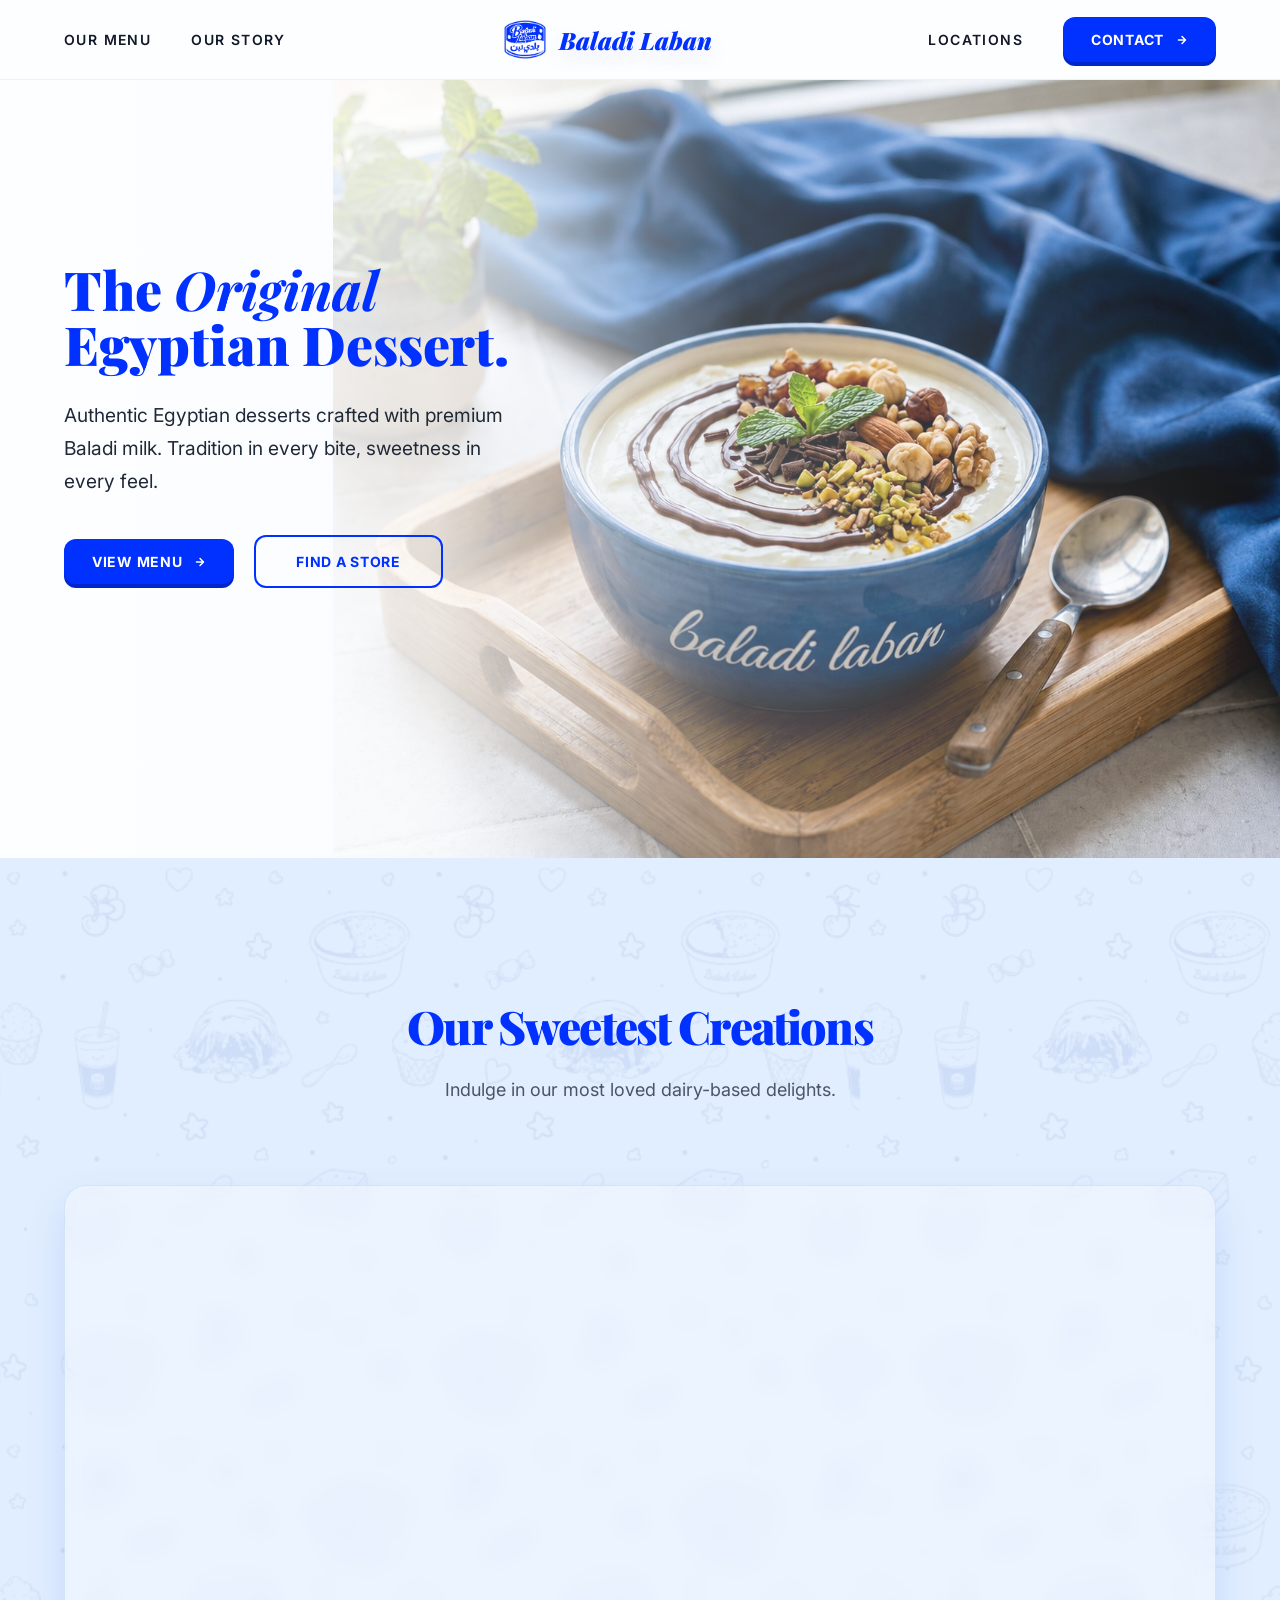
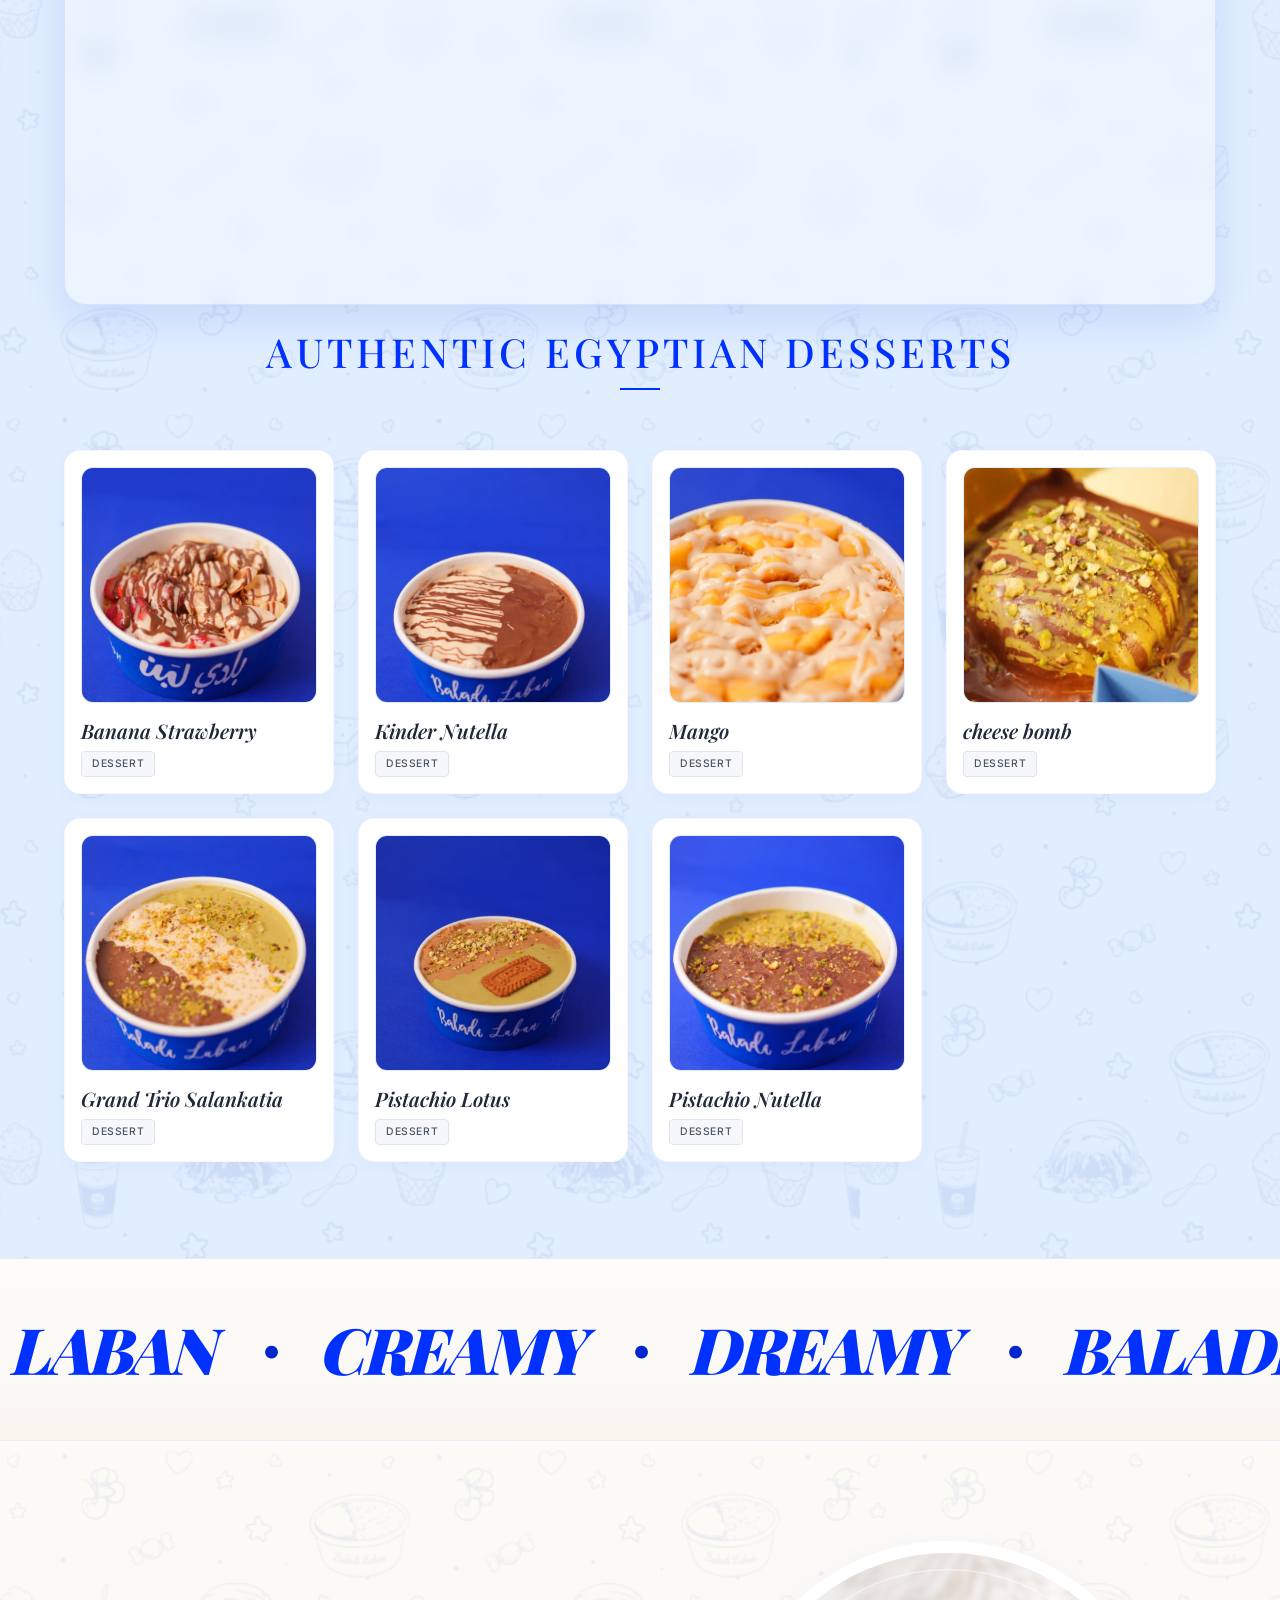
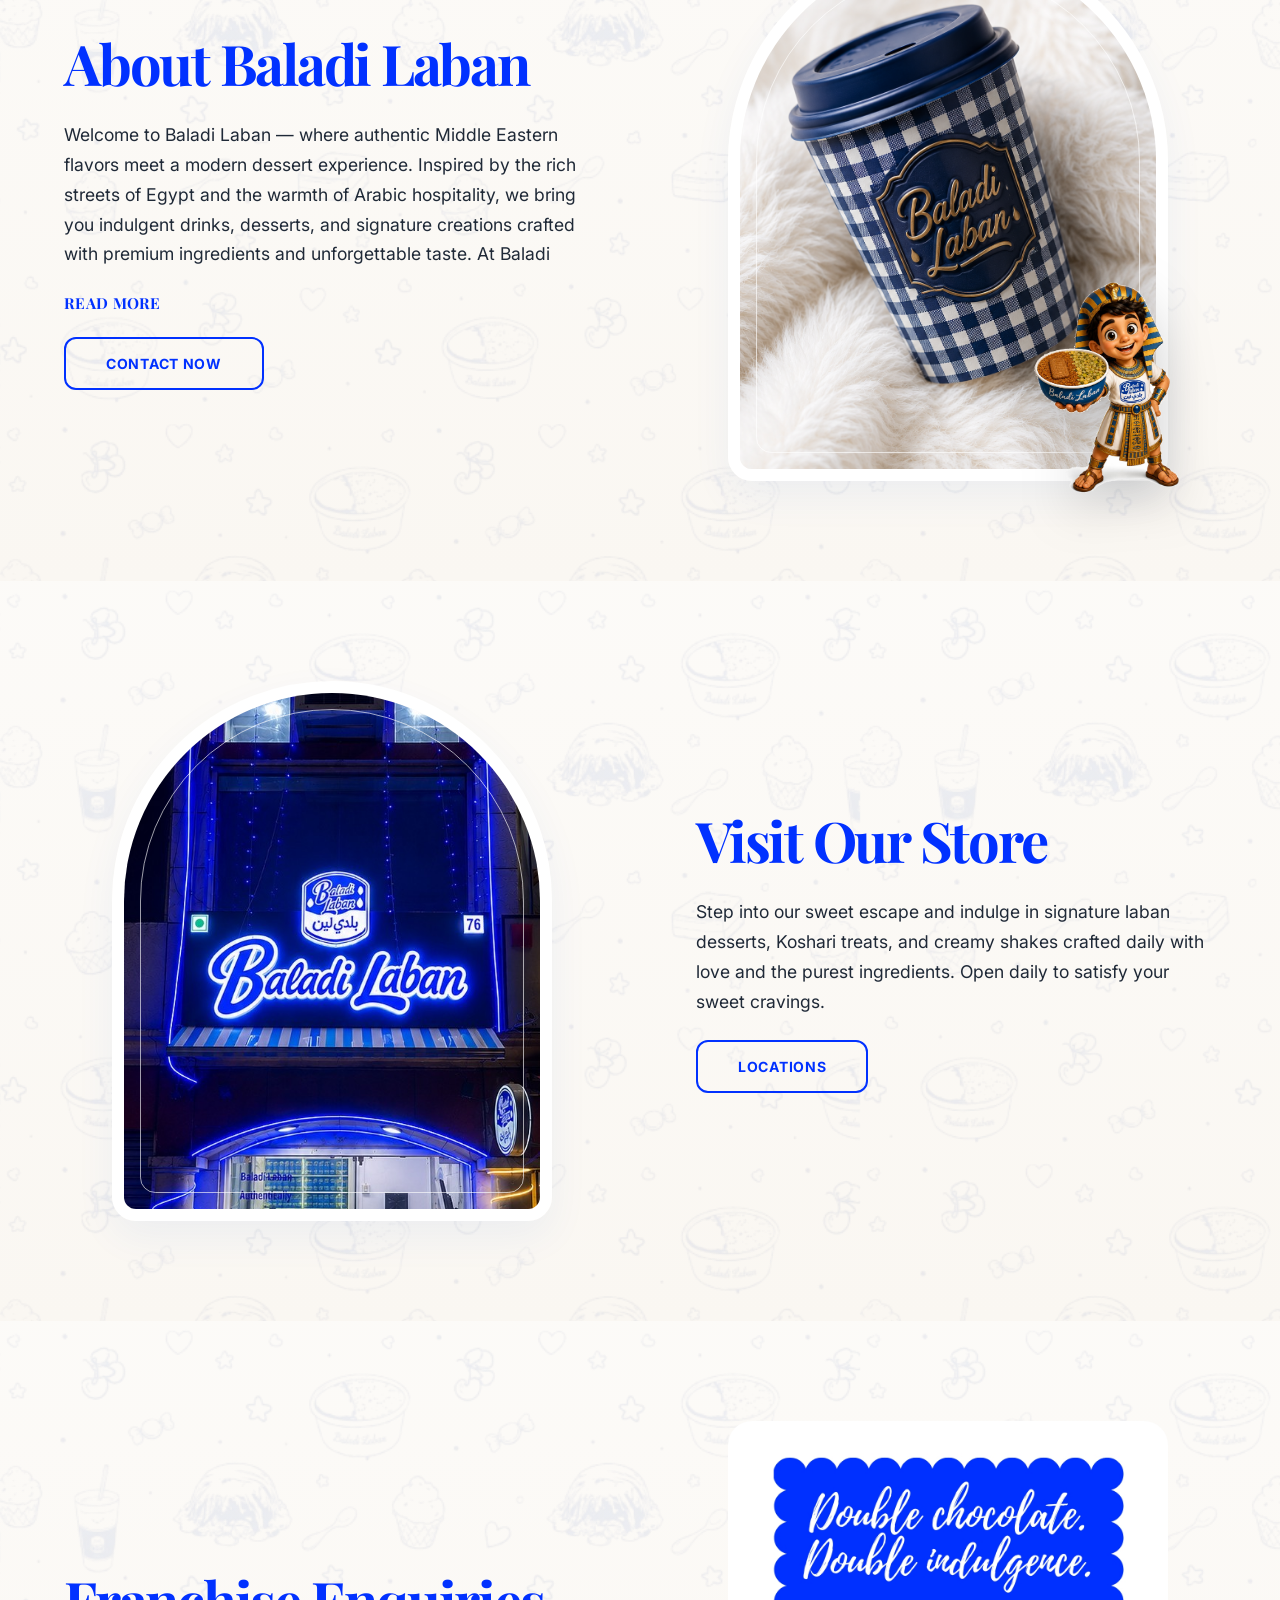
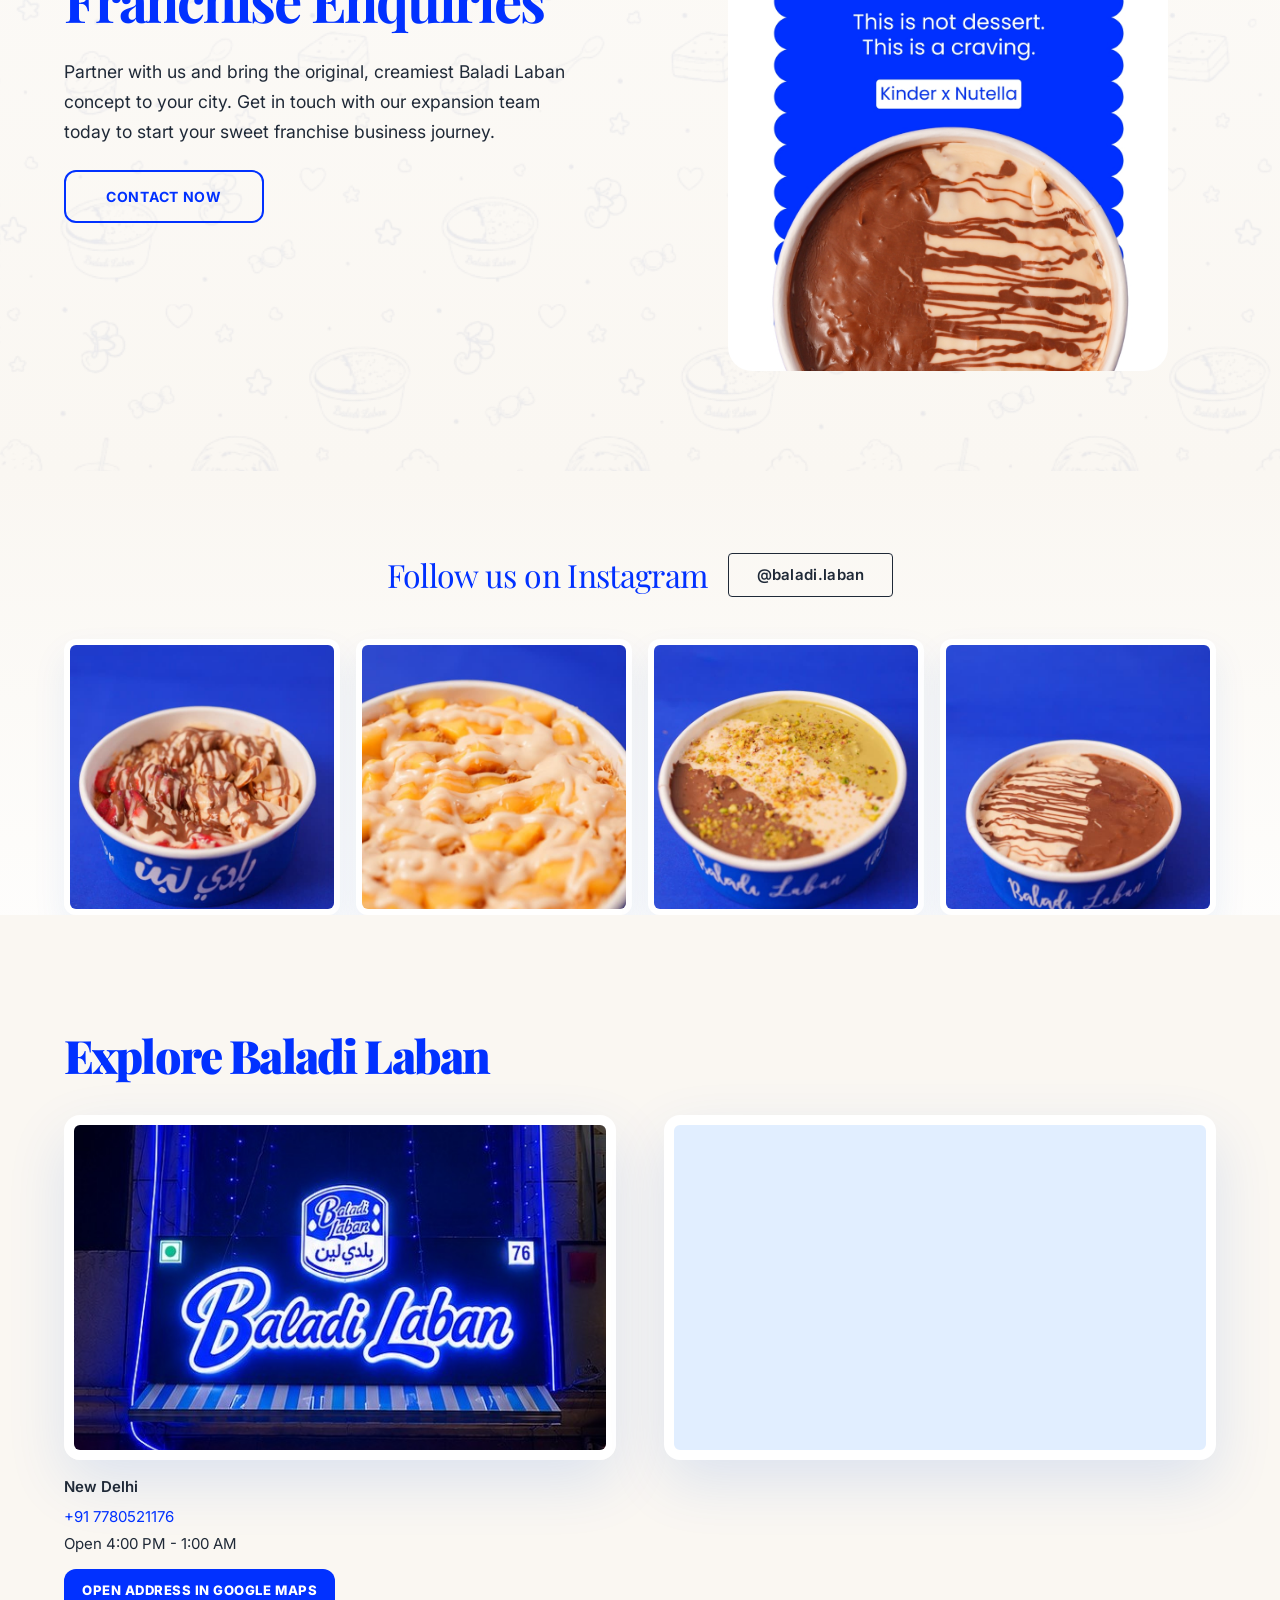
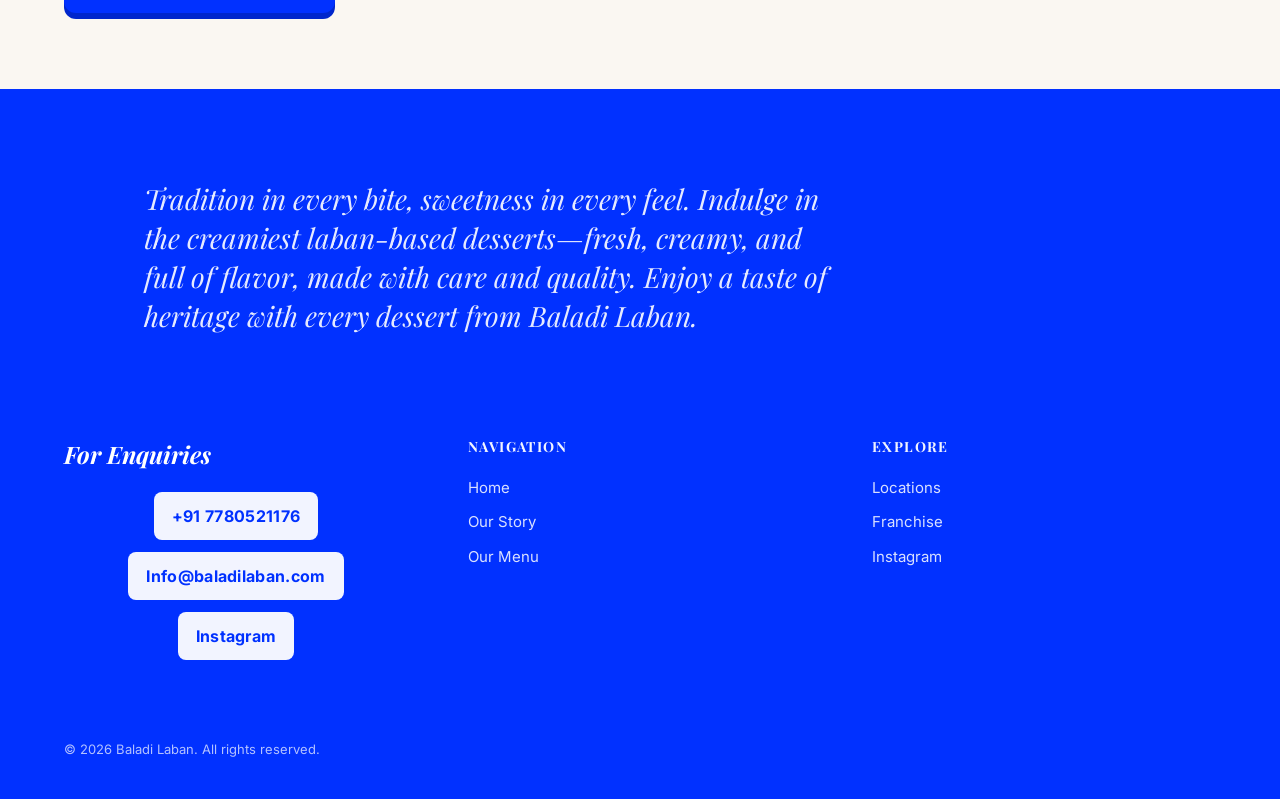
<file: index.html>
﻿<!DOCTYPE html>
<html lang="en">

<head>
    <meta charset="UTF-8">
    <meta name="viewport" content="width=device-width, initial-scale=1.0">
    <title>Baladi Laban - Premium Laban-Based Desserts in Delhi</title>
    <meta name="description"
        content="Discover Baladi Laban, a new dessert culture featuring soft, creamy, addictive laban-based desserts. Coming soon to Delhi. Follow our journey.">
    <meta property="og:title" content="Baladi Laban - Premium Laban-Based Desserts">
    <meta property="og:description" content="A new dessert culture is arriving. Soft, creamy, addictive laban-based desserts launching soon in Delhi.">
    <meta property="og:type" content="website">
    <meta property="og:url" content="https://baladilaban.com">
    <meta property="og:image" content="https://baladilaban.com/images/brand/logo.png">
    <meta name="twitter:card" content="summary_large_image">
    <meta name="twitter:title" content="Baladi Laban - Premium Laban-Based Desserts">
    <meta name="twitter:description" content="A new dessert culture is arriving. Soft, creamy, addictive laban-based desserts launching soon in Delhi.">
    <meta name="twitter:image" content="https://baladilaban.com/images/brand/logo.png">
    <meta name="robots" content="index, follow, max-snippet:-1, max-image-preview:large, max-video-preview:-1">
    <meta name="theme-color" content="#FFFFFF">
    <link rel="canonical" href="https://baladilaban.com">
    <link rel="shortcut icon" href="./images/brand/logo.png" type="image/png">
    <script type="application/ld+json">
    {
      "@context": "https://schema.org",
      "@type": "LocalBusiness",
      "name": "Baladi Laban",
      "description": "A new dessert culture featuring soft, creamy, addictive laban-based desserts launching soon in Delhi",
      "url": "https://baladilaban.com",
      "image": "https://baladilaban.com/images/brand/logo.png",
      "telephone": "+91-7780521176",
      "areaServed": "Delhi",
      "priceRange": "₹₹₹"
    }
    </script>
    <script type="application/ld+json">
    {
      "@context": "https://schema.org",
      "@type": "FAQPage",
      "mainEntity": [
        {
          "@type": "Question",
          "name": "What is Baladi Laban?",
          "acceptedAnswer": {
            "@type": "Answer",
            "text": "Baladi Laban is a new dessert culture featuring soft, creamy, and addictive laban-based desserts launching soon in Delhi. Our desserts include Koshari, Salankatia, and Qashtuta - all crafted with premium ingredients."
          }
        },
        {
          "@type": "Question",
          "name": "When is Baladi Laban launching in Delhi?",
          "acceptedAnswer": {
            "@type": "Answer",
            "text": "Baladi Laban is launching soon in Delhi. Follow our social media for the latest updates on our opening date."
          }
        },
        {
          "@type": "Question",
          "name": "What is Laban?",
          "acceptedAnswer": {
            "@type": "Answer",
            "text": "Laban is a traditional creamy, yogurt-based dessert that forms the foundation of our unique dessert offerings."
          }
        }
      ]
    }
    </script>
    <script>
        window.solveSimpleChallenge = window.solveSimpleChallenge || function () {
            return true;
        };
    </script>
    <link rel="stylesheet" href="./styles.css?v=20260523-18">
    <link rel="preconnect" href="https://fonts.googleapis.com">
    <link rel="preconnect" href="https://fonts.gstatic.com" crossorigin>
    <link
        href="https://fonts.googleapis.com/css2?family=DM+Serif+Display:ital@0;1&family=Inter:wght@300;400;500;600;700&family=Playfair+Display:ital,wght@0,400;0,500;0,600;0,700;1,400;1,500&display=swap"
        rel="stylesheet">
    <link href="https://fonts.googleapis.com/css2?family=Noto+Nastaliq+Urdu:wght@400;600;700&display=block"
        rel="stylesheet">
    <link href="https://fonts.googleapis.com/css2?family=Noto+Naskh+Arabic:wght@400;600;700&display=block"
        rel="stylesheet">
</head>

<body>
    <!-- Navigation -->
    <nav class="navbar" id="navbar">
        <div class="nav-left">
            <a href="#" class="nav-link" id="menu-link-desktop">Our Menu</a>
            <a href="#about" class="nav-link">Our Story</a>
        </div>
        <a href="#" class="nav-logo" id="nav-logo" aria-label="Baladi Laban">
            <img class="nav-logo-image" src="./images/brand/logo.png" alt="" aria-hidden="true">
            <span class="nav-logo-text">Baladi Laban</span>
        </a>
        <div class="nav-right">
            <a href="#locations" class="nav-link">Locations</a>
            <a href="#contact" class="nav-btn-contact">
                Contact <span class="btn-icon"><svg width="12" height="12" viewBox="0 0 24 24" fill="none"
                        stroke="currentColor" stroke-width="3" stroke-linecap="round" stroke-linejoin="round">
                        <path d="M5 12h14M12 5l7 7-7 7" />
                    </svg></span>
            </a>
            <button class="mobile-toggle" id="mobile-toggle" aria-label="Toggle menu">
                <span class="bar"></span>
                <span class="bar"></span>
            </button>
        </div>
    </nav>

    <!-- Full-Screen Menu Overlay -->
    <div class="menu-overlay" id="menu-overlay">
        <!-- Close button -->
        <button class="menu-overlay-close" id="menu-overlay-close" aria-label="Close menu">
            <svg width="24" height="24" viewBox="0 0 24 24" fill="none" stroke="currentColor" stroke-width="2.5"
                stroke-linecap="round">
                <path d="M18 6L6 18M6 6l12 12" />
            </svg>
        </button>

        <div class="menu-overlay-container">
            <!-- Menu Header / Brand Logo & Decorations -->
            <div class="menu-header">
                <div class="menu-logo-wrapper">
                    <img src="./images/brand/logo.png" alt="Baladi Laban" class="menu-brand-logo">
                </div>
            </div>

            <!-- KOSHARI SECTION -->
            <div class="menu-section koshari-section">
                <h2 class="menu-section-title">KOSHARI</h2>
                <div class="menu-grid">
                    <!-- Koshari Item 1 -->
                    <div class="menu-card">
                        <div class="menu-card-image-wrapper">
                            <img src="./images/menu_trans/koshari_pistachio_lotus.png" alt="Pistachio Lotus Koshari">
                        </div>
                        <h3 class="menu-card-name">Pistachio lotus</h3>
                        <div class="menu-card-prices">
                            <div class="price-pill"><span class="price-type">Regular</span><span class="price-amount">₹619</span></div>
                            <div class="price-pill"><span class="price-type">Mini</span><span class="price-amount">₹279</span></div>
                        </div>
                    </div>
                    <!-- Koshari Item 2 -->
                    <div class="menu-card">
                        <div class="menu-card-image-wrapper">
                            <img src="./images/menu_trans/koshari_kinder_nutella.png" alt="Kinder Nutella Koshari">
                        </div>
                        <h3 class="menu-card-name">Kinder Nutella</h3>
                        <div class="menu-card-prices">
                            <div class="price-pill"><span class="price-type">Regular</span><span class="price-amount">₹485</span></div>
                            <div class="price-pill"><span class="price-type">Mini</span><span class="price-amount">₹279</span></div>
                        </div>
                    </div>
                    <!-- Koshari Item 3 -->
                    <div class="menu-card">
                        <div class="menu-card-image-wrapper">
                            <img src="./images/menu_trans/koshari_pistachio_nutella.png" alt="Pistachio Nutella Koshari">
                        </div>
                        <h3 class="menu-card-name">Pistachio Nutella</h3>
                        <div class="menu-card-prices">
                            <div class="price-pill"><span class="price-type">Regular</span><span class="price-amount">₹589</span></div>
                            <div class="price-pill"><span class="price-type">Mini</span><span class="price-amount">₹279</span></div>
                        </div>
                    </div>
                    <!-- Koshari Item 4 -->
                    <div class="menu-card">
                        <div class="menu-card-image-wrapper">
                            <img src="./images/menu_trans/koshari_grand_trio.png" alt="Grand Trio Koshari">
                        </div>
                        <h3 class="menu-card-name">Grand Trio Koshari</h3>
                        <div class="menu-card-prices">
                            <div class="price-pill"><span class="price-type">Regular</span><span class="price-amount">₹575</span></div>
                            <div class="price-pill"><span class="price-type">Mini</span><span class="price-amount">₹279</span></div>
                        </div>
                    </div>
                </div>
            </div>

            <!-- SALANKATIA SECTION (White block container) -->
            <div class="menu-section salankatia-section-container">
                <div class="salankatia-white-block">
                    <h2 class="menu-section-title salankatia-title">SALANKATIA</h2>
                    <div class="menu-grid">
                        <!-- Salankatia Item 1 -->
                        <div class="menu-card salankatia-card">
                            <div class="menu-card-image-wrapper">
                                <img src="./images/menu_trans/salankatia_pistachio_lotus.png" alt="Pistachio Lotus Salankatia">
                            </div>
                            <h3 class="menu-card-name">Pistachio lotus</h3>
                            <div class="menu-card-prices">
                                <div class="price-pill dark-pill"><span class="price-type">Regular</span><span class="price-amount">₹559</span></div>
                                <div class="price-pill dark-pill"><span class="price-type">Mini</span><span class="price-amount">₹269</span></div>
                            </div>
                        </div>
                        <!-- Salankatia Item 2 -->
                        <div class="menu-card salankatia-card">
                            <div class="menu-card-image-wrapper">
                                <img src="./images/menu_trans/salankatia_pistachio_nutella.png" alt="Pistachio Nutella Salankatia">
                            </div>
                            <h3 class="menu-card-name">Pistachio Nutella</h3>
                            <div class="menu-card-prices">
                                <div class="price-pill dark-pill"><span class="price-type">Regular</span><span class="price-amount">₹529</span></div>
                                <div class="price-pill dark-pill"><span class="price-type">Mini</span><span class="price-amount">₹269</span></div>
                            </div>
                        </div>
                        <!-- Salankatia Item 3 -->
                        <div class="menu-card salankatia-card">
                            <div class="menu-card-image-wrapper">
                                <img src="./images/menu_trans/salankatia_grand_trio.png" alt="Grand Trio Salankatia">
                            </div>
                            <h3 class="menu-card-name">Grand Trio Salankatia</h3>
                            <div class="menu-card-prices">
                                <div class="price-pill dark-pill"><span class="price-type">Regular</span><span class="price-amount">₹515</span></div>
                                <div class="price-pill dark-pill"><span class="price-type">Mini</span><span class="price-amount">₹269</span></div>
                            </div>
                        </div>
                        <!-- Salankatia Item 4 -->
                        <div class="menu-card salankatia-card">
                            <div class="menu-card-image-wrapper">
                                <img src="./images/menu_trans/salankatia_mango.png" alt="Mango Salankatia">
                            </div>
                            <h3 class="menu-card-name">Mango</h3>
                            <div class="menu-card-prices">
                                <div class="price-pill dark-pill"><span class="price-type">Regular</span><span class="price-amount">₹469</span></div>
                                <div class="price-pill dark-pill"><span class="price-type">Mini</span><span class="price-amount">₹299</span></div>
                            </div>
                        </div>
                    </div>
                </div>
            </div>

            <!-- QASHTUTA SECTION -->
            <div class="menu-section qashtuta-section">
                <h2 class="menu-section-title">QASHTUTA</h2>
                <div class="menu-grid">
                    <!-- Qashtuta Item 1 -->
                    <div class="menu-card">
                        <div class="menu-card-image-wrapper">
                            <img src="./images/menu_trans/qashtuta_mango.png" alt="Mango Qashtuta">
                        </div>
                        <h3 class="menu-card-name">Mango</h3>
                        <div class="menu-card-prices">
                            <div class="price-pill"><span class="price-type">Regular</span><span class="price-amount">₹469</span></div>
                            <div class="price-pill"><span class="price-type">Mini</span><span class="price-amount">₹299</span></div>
                        </div>
                    </div>
                    <!-- Qashtuta Item 2 -->
                    <div class="menu-card">
                        <div class="menu-card-image-wrapper">
                            <img src="./images/menu_trans/qashtuta_kinder_nutella.png" alt="Kinder Nutella Qashtuta">
                        </div>
                        <h3 class="menu-card-name">Kinder Nutella</h3>
                        <div class="menu-card-prices">
                            <div class="price-pill"><span class="price-type">Regular</span><span class="price-amount">₹469</span></div>
                            <div class="price-pill"><span class="price-type">Mini</span><span class="price-amount">₹259</span></div>
                        </div>
                    </div>
                    <!-- Qashtuta Item 3 -->
                    <div class="menu-card">
                        <div class="menu-card-image-wrapper">
                            <img src="./images/menu_trans/qashtuta_pistachio_nutella.png" alt="Pistachio Nutella Qashtuta">
                        </div>
                        <h3 class="menu-card-name">Pistachio Nutella</h3>
                        <div class="menu-card-prices">
                            <div class="price-pill"><span class="price-type">Regular</span><span class="price-amount">₹559</span></div>
                            <div class="price-pill"><span class="price-type">Mini</span><span class="price-amount">₹269</span></div>
                        </div>
                    </div>
                    <!-- Qashtuta Item 4 -->
                    <div class="menu-card">
                        <div class="menu-card-image-wrapper">
                            <img src="./images/menu_trans/qashtuta_banana_strawberry.png" alt="Banana Strawberry Qashtuta">
                        </div>
                        <h3 class="menu-card-name">Banana Strawberry</h3>
                        <div class="menu-card-prices">
                            <div class="price-pill"><span class="price-type">Regular</span><span class="price-amount">₹469</span></div>
                            <div class="price-pill"><span class="price-type">Mini</span><span class="price-amount">₹299</span></div>
                        </div>
                    </div>
                </div>
            </div>

            <!-- HEBBA CAKE SECTION (Card) -->
            <div class="menu-section salankatia-section-container hebba-cake-section">
                <div class="salankatia-white-block">
                    <h2 class="menu-section-title salankatia-title">HEBBA CAKE</h2>
                    <div class="menu-grid">
                        <div class="menu-card salankatia-card">
                        <div class="menu-card-image-wrapper">
                            <img src="./images/menu_trans/more/hebba_belgium.png" alt="Belgium chocolate (Hebba cake)">
                        </div>
                        <h3 class="menu-card-name">Belgium chocolate</h3>
                        <div class="menu-card-prices">
                            <div class="price-pill"><span class="price-type">Price</span><span class="price-amount">₹459</span></div>
                        </div>
                    </div>

                        <div class="menu-card salankatia-card">
                        <div class="menu-card-image-wrapper">
                            <img src="./images/menu_trans/more/hebba_kinder.png" alt="Kinder (Hebba cake)">
                        </div>
                        <h3 class="menu-card-name">Kinder</h3>
                        <div class="menu-card-prices">
                            <div class="price-pill"><span class="price-type">Price</span><span class="price-amount">₹459</span></div>
                        </div>
                    </div>

                        <div class="menu-card salankatia-card">
                        <div class="menu-card-image-wrapper">
                            <img src="./images/menu_trans/more/hebba_pista.png" alt="Pistachio (Hebba cake)">
                        </div>
                        <h3 class="menu-card-name">Pistachio</h3>
                        <div class="menu-card-prices">
                            <div class="price-pill"><span class="price-type">Price</span><span class="price-amount">₹479</span></div>
                        </div>
                    </div>

                        <div class="menu-card salankatia-card">
                        <div class="menu-card-image-wrapper">
                            <img src="./images/menu_trans/more/hebba_chocolate.png" alt="Chocolate (Hebba cake)">
                        </div>
                        <h3 class="menu-card-name">Chocolate</h3>
                        <div class="menu-card-prices">
                            <div class="price-pill"><span class="price-type">Price</span><span class="price-amount">₹449</span></div>
                        </div>
                    </div>

                    
                    </div>
                </div>
            </div>

            <!-- MOODCAKE SECTION (No card) -->
            <div class="menu-section salankatia-section-container moodcake-section menu-section--no-card">
                <div class="salankatia-white-block">
                    <h2 class="menu-section-title salankatia-title">MOODCAKE</h2>
                    <div class="menu-grid">
                        <div class="menu-card salankatia-card">
                            <div class="menu-card-image-wrapper">
                                <img src="./images/menu_trans/more/lazy_cat.png" alt="Lazy cat (Moodcake)">
                            </div>
                            <h3 class="menu-card-name">Lazy cat</h3>
                            <div class="menu-card-prices">
                                <div class="price-pill"><span class="price-type">Price</span><span class="price-amount">₹385</span></div>
                            </div>
                        </div>

                        <div class="menu-card salankatia-card">
                            <div class="menu-card-image-wrapper">
                                <img src="./images/menu_trans/more/cheese_bomb.png" alt="Cheese bomb (Moodcake)">
                            </div>
                            <h3 class="menu-card-name">Cheese bomb</h3>
                            <div class="menu-card-prices">
                                <div class="price-pill"><span class="price-type">Price</span><span class="price-amount">₹449</span></div>
                            </div>
                        </div>

                        <div class="menu-card salankatia-card">
                            <div class="menu-card-image-wrapper">
                                <img src="./images/menu_trans/more/kabsa.png" alt="Kabsa (Moodcake)">
                            </div>
                            <h3 class="menu-card-name">Kabsa</h3>
                            <div class="menu-card-prices">
                                <div class="price-pill"><span class="price-type">Price</span><span class="price-amount">₹509</span></div>
                            </div>
                        </div>

                        <div class="menu-card salankatia-card">
                            <div class="menu-card-image-wrapper">
                                <img src="./images/menu_trans/more/creme_de_la_creme.png" alt="Crème de la crème (Moodcake)">
                            </div>
                            <h3 class="menu-card-name">Crème de la crème</h3>
                            <div class="menu-card-prices">
                                <div class="price-pill"><span class="price-type">Price</span><span class="price-amount">₹509</span></div>
                            </div>
                        </div>
                    </div>
                </div>
            </div>

            <!-- BEVERAGES SECTION (Card) -->
            <div class="menu-section salankatia-section-container beverages-section">
                <div class="salankatia-white-block">
                    <h2 class="menu-section-title salankatia-title">BEVERAGES</h2>
                    <div class="menu-grid">
                        <div class="menu-card salankatia-card">
                            <div class="menu-card-image-wrapper">
                                <img src="./images/menu_trans/more/mango_malaki.png" alt="Mango malaki">
                            </div>
                            <h3 class="menu-card-name">Mango malaki</h3>
                            <div class="menu-card-prices">
                                <div class="price-pill dark-pill"><span class="price-type">Price</span><span class="price-amount">₹159</span></div>
                            </div>
                        </div>

                        <div class="menu-card salankatia-card">
                            <div class="menu-card-image-wrapper">
                                <img src="./images/menu_trans/more/habibet_farwala.png" alt="Habibet farwala">
                            </div>
                            <h3 class="menu-card-name">Habibet farwala</h3>
                            <div class="menu-card-prices">
                                <div class="price-pill dark-pill"><span class="price-type">Price</span><span class="price-amount">₹159</span></div>
                            </div>
                        </div>

                        <div class="menu-card salankatia-card beverages-coffee-card">
                            <div class="menu-card-image-wrapper">
                                <img src="./images/menu_trans/more/cold_coffee.png" alt="Cold coffee">
                            </div>
                            <h3 class="menu-card-name">Cold coffee</h3>
                            <div class="menu-card-prices">
                                <div class="price-pill dark-pill"><span class="price-type">Price</span><span class="price-amount">₹139</span></div>
                            </div>
                        </div>

                        <div class="menu-card salankatia-card beverages-peach-card">
                            <div class="menu-card-image-wrapper">
                                <img src="./images/menu_trans/more/peach_ice_tea.png" alt="Peach ice tea">
                            </div>
                            <h3 class="menu-card-name">Peach ice tea</h3>
                            <div class="menu-card-prices">
                                <div class="price-pill dark-pill"><span class="price-type">Price</span><span class="price-amount">₹139</span></div>
                            </div>
                        </div>

                        <div class="menu-card salankatia-card beverages-center-card">
                            <div class="menu-card-image-wrapper">
                                <img src="./images/menu_trans/more/nuttela_shake.png" alt="Nutella shake">
                            </div>
                            <h3 class="menu-card-name">Nutella shake</h3>
                            <div class="menu-card-prices">
                                <div class="price-pill dark-pill"><span class="price-type">Price</span><span class="price-amount">₹159</span></div>
                            </div>
                        </div>
                    </div>
                </div>
            </div>

            <!-- Promo / Posters (bottom of menu) -->
            <div class="menu-section menu-promo-section">
                <div class="menu-promo-review">
                    <img src="./images/menu_trans/posters/review_qr.png" alt="Leave a Google Review QR" class="menu-promo-review-image">
                </div>

                <div class="salankatia-section-container menu-promo-posters menu-section--no-card">
                    <div class="salankatia-white-block">
                        <div class="menu-promo-grid" aria-label="Baladi Laban promotional posters">
                            <img src="./images/menu_trans/posters/promo_2.jpg" alt="Baladi Laban promo poster 2" class="menu-promo-image">
                            <img src="./images/menu_trans/posters/promo_3.jpg" alt="Baladi Laban promo poster 3" class="menu-promo-image">
                            <img src="./images/menu_trans/posters/promo_5.jpg" alt="Baladi Laban promo poster 5" class="menu-promo-image">
                            <img src="./images/menu_trans/posters/promo_6.jpg" alt="Baladi Laban promo poster 6" class="menu-promo-image">
                        </div>
                    </div>
                </div>
            </div>

            <!-- Navigation Links -->
            <div class="menu-overlay-nav">
                <a href="#about" class="menu-nav-link" data-menu-close>About</a>
                <a href="#locations" class="menu-nav-link" data-menu-close>Locations</a>
                <a href="#franchise" class="menu-nav-link" data-menu-close>Franchise</a>
                <a href="#contact" class="menu-nav-link" data-menu-close>Contact</a>
            </div>
        </div>
    </div>

    <!-- Hero Section -->
    <section class="hero" id="hero">
        <img src="./images/hero-dessert.png" alt="Baladi Laban signature laban dessert" class="hero-background-image">
        <div class="hero-background-wash"></div>
        <div class="hero-container">
            <div class="hero-text-side">
                <h1 class="hero-title">The <span class="text-italic">Original</span> Egyptian Dessert.</h1>
                <p class="hero-subtitle">Authentic Egyptian desserts crafted with premium Baladi milk. Tradition in
                    every bite, sweetness in every feel.</p>
                <div class="hero-actions">
                    <a href="#" class="nav-btn-contact" id="hero-menu-btn">
                        View Menu <span class="btn-icon"><svg width="12" height="12" viewBox="0 0 24 24" fill="none"
                                stroke="currentColor" stroke-width="3" stroke-linecap="round" stroke-linejoin="round">
                                <path d="M5 12h14M12 5l7 7-7 7" />
                            </svg></span>
                    </a>
                    <a href="#locations" class="outline-btn">Find a Store</a>
                </div>
            </div>
        </div>
        <div class="hero-bilingual-brand hero-bilingual-brand--overlay" aria-label="Baladi Laban (English and Urdu)">
            <span class="hero-brand hero-brand-en" aria-hidden="true">Baladi Laban</span>
            <span class="hero-brand hero-brand-ur" aria-hidden="true" lang="ur" dir="rtl">بلدي لبن</span>
        </div>
    </section>

    <!-- Products / Menu Section -->
    <section class="products-section" id="products">
        <div class="products-container">
            <div class="section-header-centered">
                <h2 class="section-heading">Our Sweetest Creations</h2>
                <p class="section-subheading">Indulge in our most loved dairy-based delights.</p>
            </div>

            <div class="products-feature-video" aria-label="Baladi Laban creations video">
                <video class="products-feature-video__media" autoplay muted loop playsinline preload="metadata">
                    <source src="./VID-20260522-WA0030(1).mp4" type="video/mp4">
                </video>
            </div>
            <div class="products-tabs" id="products-tabs">
                <button class="product-tab active" data-tab="food" id="tab-food">Authentic Egyptian Desserts</button>
            </div>
            <div class="products-grid" id="products-grid">
                <div class="product-card" data-open-menu role="button" tabindex="0" aria-label="Open full menu">
                    <div class="product-image-wrapper">
                        <img src="./foods/Banana_strawberry.jpeg" alt="Banana Strawberry" class="product-image">
                    </div>
                    <h3 class="product-name">Banana Strawberry</h3>
                    <span class="product-tag">Dessert</span>
                </div>
                <div class="product-card" data-open-menu role="button" tabindex="0" aria-label="Open full menu">
                    <div class="product-image-wrapper">
                        <img src="./foods/Kinder_Nuttela.jpeg" alt="Kinder Nutella" class="product-image">
                    </div>
                    <h3 class="product-name">Kinder Nutella</h3>
                    <span class="product-tag">Dessert</span>
                </div>
                <div class="product-card" data-open-menu role="button" tabindex="0" aria-label="Open full menu">
                    <div class="product-image-wrapper">
                        <img src="./foods/Mango.jpeg" alt="Mango" class="product-image">
                    </div>
                    <h3 class="product-name">Mango</h3>
                    <span class="product-tag">Dessert</span>
                </div>
                <div class="product-card" data-open-menu role="button" tabindex="0" aria-label="Open full menu">
                    <div class="product-image-wrapper">
                        <img src="./foods/cheese_bomb.jpeg" alt="Special Treat" class="product-image">
                    </div>
                    <h3 class="product-name">cheese bomb</h3>
                    <span class="product-tag">Dessert</span>
                </div>
                <div class="product-card" data-open-menu role="button" tabindex="0" aria-label="Open full menu">
                    <div class="product-image-wrapper">
                        <img src="./foods/grand_trio_SALANKATIA.jpeg" alt="Grand Trio Salankatia" class="product-image"> 
                    </div>
                    <h3 class="product-name">Grand Trio Salankatia</h3>
                    <span class="product-tag">Dessert</span>
                </div>
                <div class="product-card" data-open-menu role="button" tabindex="0" aria-label="Open full menu">
                    <div class="product-image-wrapper">
                        <img src="./foods/pistachio_lotus.jpeg" alt="Pistachio Lotus" class="product-image">
                    </div>
                    <h3 class="product-name">Pistachio Lotus</h3>
                    <span class="product-tag">Dessert</span>
                </div>
                <div class="product-card" data-open-menu role="button" tabindex="0" aria-label="Open full menu">
                    <div class="product-image-wrapper">
                        <img src="./foods/pistachio_nuttela.jpeg" alt="Pistachio Nutella" class="product-image">
                    </div>
                    <h3 class="product-name">Pistachio Nutella</h3>
                    <span class="product-tag">Dessert</span>
                </div>
            </div>
        </div>
    </section>

    <!-- Marquee Ticker -->
    <section class="marquee-section" id="marquee">
        <div class="marquee-track">
            <div class="marquee-content">
                <span class="marquee-word">laban</span>
                <span class="marquee-dot">•</span>
                <span class="marquee-word">creamy</span>
                <span class="marquee-dot">•</span>
                <span class="marquee-word">dreamy</span>
                <span class="marquee-dot">•</span>
                <span class="marquee-word">baladi laban</span>
                <span class="marquee-dot">•</span>
                <span class="marquee-word">laban</span>
                <span class="marquee-dot">•</span>
                <span class="marquee-word">creamy</span>
                <span class="marquee-dot">•</span>
                <span class="marquee-word">dreamy</span>
                <span class="marquee-dot">•</span>
                <span class="marquee-word">baladi laban</span>
                <span class="marquee-dot">•</span>
                <span class="marquee-word">laban</span>
                <span class="marquee-dot">•</span>
                <span class="marquee-word">creamy</span>
                <span class="marquee-dot">•</span>
                <span class="marquee-word">dreamy</span>
                <span class="marquee-dot">•</span>
                <span class="marquee-word">baladi laban</span>
                <span class="marquee-dot">•</span>
            </div>
            <div class="marquee-content" aria-hidden="true">
                <span class="marquee-word">laban</span>
                <span class="marquee-dot">•</span>
                <span class="marquee-word">creamy</span>
                <span class="marquee-dot">•</span>
                <span class="marquee-word">dreamy</span>
                <span class="marquee-dot">•</span>
                <span class="marquee-word">baladi laban</span>
                <span class="marquee-dot">•</span>
                <span class="marquee-word">laban</span>
                <span class="marquee-dot">•</span>
                <span class="marquee-word">creamy</span>
                <span class="marquee-dot">•</span>
                <span class="marquee-word">dreamy</span>
                <span class="marquee-dot">•</span>
                <span class="marquee-word">baladi laban</span>
                <span class="marquee-dot">•</span>
                <span class="marquee-word">laban</span>
                <span class="marquee-dot">•</span>
                <span class="marquee-word">creamy</span>
                <span class="marquee-dot">•</span>
                <span class="marquee-word">dreamy</span>
                <span class="marquee-dot">•</span>
                <span class="marquee-word">baladi laban</span>
                <span class="marquee-dot">•</span>
            </div>
        </div>
    </section>

    <!-- About Section -->
    <section class="editorial-section" id="about">
        <div class="editorial-content">
            <div class="editorial-left">
                <h2 class="section-heading" id="about-heading">About Baladi Laban</h2>
                <p class="editorial-description" id="about-description">
                    Welcome to Baladi Laban — where authentic Middle Eastern flavors meet a modern dessert experience. Inspired by the rich streets of Egypt and the warmth of Arabic hospitality, we bring you indulgent drinks, desserts, and signature creations crafted with premium ingredients and unforgettable taste.
                    At Baladi Laban, every dish is made to deliver freshness, quality, and a unique experience that blends tradition with innovation. From creamy milk-based specialties to refreshing beverages and loaded desserts, our menu is designed for people who love bold flavors and memorable moments.
                    Founded by Shabnam 
                    shuaib Bari, the journey began with immersive research trips across Egypt, diving deep into local dessert markets, sourcing genuine ingredients, and collaborating with expert chefs.
                    Our mission is simple — to create a brand that feels luxurious, welcoming, and full of culture while serving products that keep our customers coming back for more.
                    Whether you visit us for a quick craving, a family outing, or to explore something new, Baladi Laban promises an experience filled with taste, creativity, and authenticity.
                    Taste the Tradition. Experience the Trend.
                </p>
                <button class="read-more-btn" type="button" data-read-more-button aria-expanded="false" aria-controls="about-description">Read more</button>
                <a href="#contact" class="outline-btn" id="about-contact-btn">Contact Now</a>
            </div>
            <div class="editorial-right">
                <div class="editorial-image-arch-wrapper">
                    <div class="editorial-image-arch">
                        <img src="./images/about-cup.png" alt="Baladi Laban branded cup" class="editorial-image"
                            id="about-image">
                    </div>
                    <img src="./images/brand/character.png" alt="Baladi Laban mascot" class="about-mascot">
                </div>
            </div>
        </div>
    </section>

    <!-- Visit Section -->
    <section class="editorial-section" id="visit">
        <div class="editorial-content reverse">
            <div class="editorial-left">
                <h2 class="section-heading" id="visit-heading">Visit Our Store</h2>
                <p class="editorial-description" id="visit-description">
                    Step into our sweet escape and indulge in signature laban desserts, Koshari treats, and creamy shakes crafted daily with love and the purest ingredients. Open daily to satisfy your sweet cravings.
                </p>
                <a href="#locations" class="outline-btn" id="visit-locations-btn">Locations</a>
            </div>
            <div class="editorial-right">
                <div class="editorial-image-arch">
                    <img src="./images/store-front.jpeg" alt="Baladi Laban store exterior" class="editorial-image"
                        id="visit-image">
                </div>
            </div>
        </div>
    </section>

    <!-- Franchise Section -->
    <section class="editorial-section" id="franchise">
        <div class="editorial-content">
            <div class="editorial-left">
                <h2 class="section-heading" id="franchise-heading">Franchise Enquiries</h2>
                <p class="editorial-description" id="franchise-description">
                    Partner with us and bring the original, creamiest Baladi Laban concept to your city. Get in touch with our expansion team today to start your sweet franchise business journey.
                </p>
                <a href="#contact" class="outline-btn" id="franchise-contact-btn">Contact Now</a>
            </div>
            <div class="editorial-right">
                <div class="franchise-image-wrapper" style="max-width: 440px; margin: 0 auto;">
                    <img src="./images/franchise-desserts.jpg" alt="Baladi Laban dessert assortment"
                        style="width: 100%; height: auto; border-radius: 24px; transition: transform 0.6s cubic-bezier(0.2, 1, 0.3, 1);" id="franchise-image">
                </div>
            </div>
        </div>
    </section>

    <!-- Instagram Section -->
    <section class="instagram-section" id="instagram">
        <div class="instagram-header">
            <h2 class="instagram-title" id="instagram-title">Follow us on Instagram</h2>
            <a href="https://www.instagram.com/baladi.laban/" target="_blank" class="instagram-handle"
                id="instagram-handle">@baladi.laban</a>
        </div>
        <div class="instagram-grid" id="instagram-grid">
            <a href="https://www.instagram.com/baladi.laban/" target="_blank" class="instagram-item" id="instagram-item-1">
                <img src="./foods/Banana_strawberry.jpeg" alt="Baladi Laban Instagram post 1" class="instagram-image">
            </a>
            <a href="https://www.instagram.com/baladi.laban/" target="_blank" class="instagram-item" id="instagram-item-2">
                <img src="./foods/Mango.jpeg" alt="Baladi Laban Instagram post 2" class="instagram-image">
            </a>
            <a href="https://www.instagram.com/baladi.laban/" target="_blank" class="instagram-item" id="instagram-item-3">
                <img src="./foods/grand_trio_SALANKATIA.jpeg" alt="Baladi Laban Instagram post 3" class="instagram-image">
            </a>
            <a href="https://www.instagram.com/baladi.laban/" target="_blank" class="instagram-item" id="instagram-item-4">
                <img src="./foods/Kinder_Nuttela.jpeg" alt="Baladi Laban Instagram post 4" class="instagram-image">
            </a>
        </div>
    </section>

    <!-- Explore / Locations Section -->
    <section class="explore-section" id="locations">
        <div class="explore-header">
            <h2 class="section-heading" id="explore-heading">Explore Baladi Laban</h2>
        </div>
        <div class="explore-content">
            <div class="explore-left">
                <div class="explore-store-image">
                    <img src="./images/store-front.jpeg" alt="Baladi Laban store front" class="store-image"
                        id="store-image">
                </div>
                <div class="explore-details" id="explore-details">
                    <p class="store-city">New Delhi</p>
                    <p class="store-phone">+91 7780521176</p>
                    <p class="store-hours">Open 4:00 PM - 1:00 AM</p>
                    <a href="https://maps.app.goo.gl/UKtrvr4XetQJqkXNA" target="_blank" rel="noopener"
                        class="store-address">Open address in Google Maps</a>
                </div>
            </div>
            <div class="explore-right">
                <div class="explore-map" id="explore-map">
                    <iframe
                        src="https://www.google.com/maps?q=Baladi%20Laban%20New%20Delhi&output=embed"
                        width="100%" height="100%" style="border:0;" allowfullscreen="" loading="lazy"
                        referrerpolicy="no-referrer-when-downgrade" title="Baladi Laban location map">
                    </iframe>
                </div>
            </div>
        </div>
    </section>

    <!-- Footer -->
    <footer class="footer" id="footer">
        <div class="footer-top">
            <div class="footer-brand">
                <div class="footer-logo" id="footer-logo">
                    <svg class="footer-logo-svg" viewBox="0 0 200 160" xmlns="http://www.w3.org/2000/svg">
                        <rect x="10" y="10" width="180" height="140" rx="30" ry="30" fill="none" stroke="white"
                            stroke-width="3" />
                        <text x="100" y="90" text-anchor="middle" font-family="'Playfair Display', serif" font-size="28"
                            font-weight="700" fill="white" font-style="italic">Baladi Laban</text>
                        <text x="100" y="125" text-anchor="middle" font-family="'Playfair Display', serif"
                            font-size="16" font-style="italic" fill="white">Original Taste</text>
                    </svg>
                </div>
            </div>
            <div class="footer-tagline">
                <p class="footer-tagline-text" id="footer-tagline">
                    Tradition in every bite, sweetness in every feel. Indulge in the creamiest laban-based desserts—fresh, creamy, and full of flavor, made with care and quality. Enjoy a taste of heritage with every dessert from Baladi Laban.
                </p>
            </div>
        </div>
        <div class="footer-bottom" id="contact">
            <div class="footer-enquiry">
                <h3 class="footer-enquiry-title" id="footer-enquiry-title">For Enquiries</h3>
                <div class="footer-contact-links">
                    <a href="tel:+917780521176" class="footer-contact-link">+91 7780521176</a>
                    <a href="mailto:Info@baladilaban.com" class="footer-contact-link">Info@baladilaban.com</a>
                    <a href="https://www.instagram.com/baladi.laban/" target="_blank" class="footer-contact-link">Instagram</a>
                </div>
            </div>
            <div class="footer-links-group">
                <div class="footer-links-col" id="footer-links-col-1">
                    <h4 class="footer-links-title">Navigation</h4>
                    <a href="#hero" class="footer-link">Home</a>
                    <a href="#about" class="footer-link">Our Story</a>
                    <a href="#" class="footer-link" id="footer-menu-link">Our Menu</a>
                </div>
                <div class="footer-links-col" id="footer-links-col-2">
                    <h4 class="footer-links-title">Explore</h4>
                    <a href="#locations" class="footer-link">Locations</a>
                    <a href="#franchise" class="footer-link">Franchise</a>
                    <a href="https://www.instagram.com/baladi.laban/" target="_blank" class="footer-link">Instagram</a>
                </div>
            </div>
        </div>
        <div class="footer-copyright" id="footer-copyright">
            <p>&copy; 2026 Baladi Laban. All rights reserved.</p>
        </div>
    </footer>

    <script src="./script.js"></script>
</body>

</html>
</file>
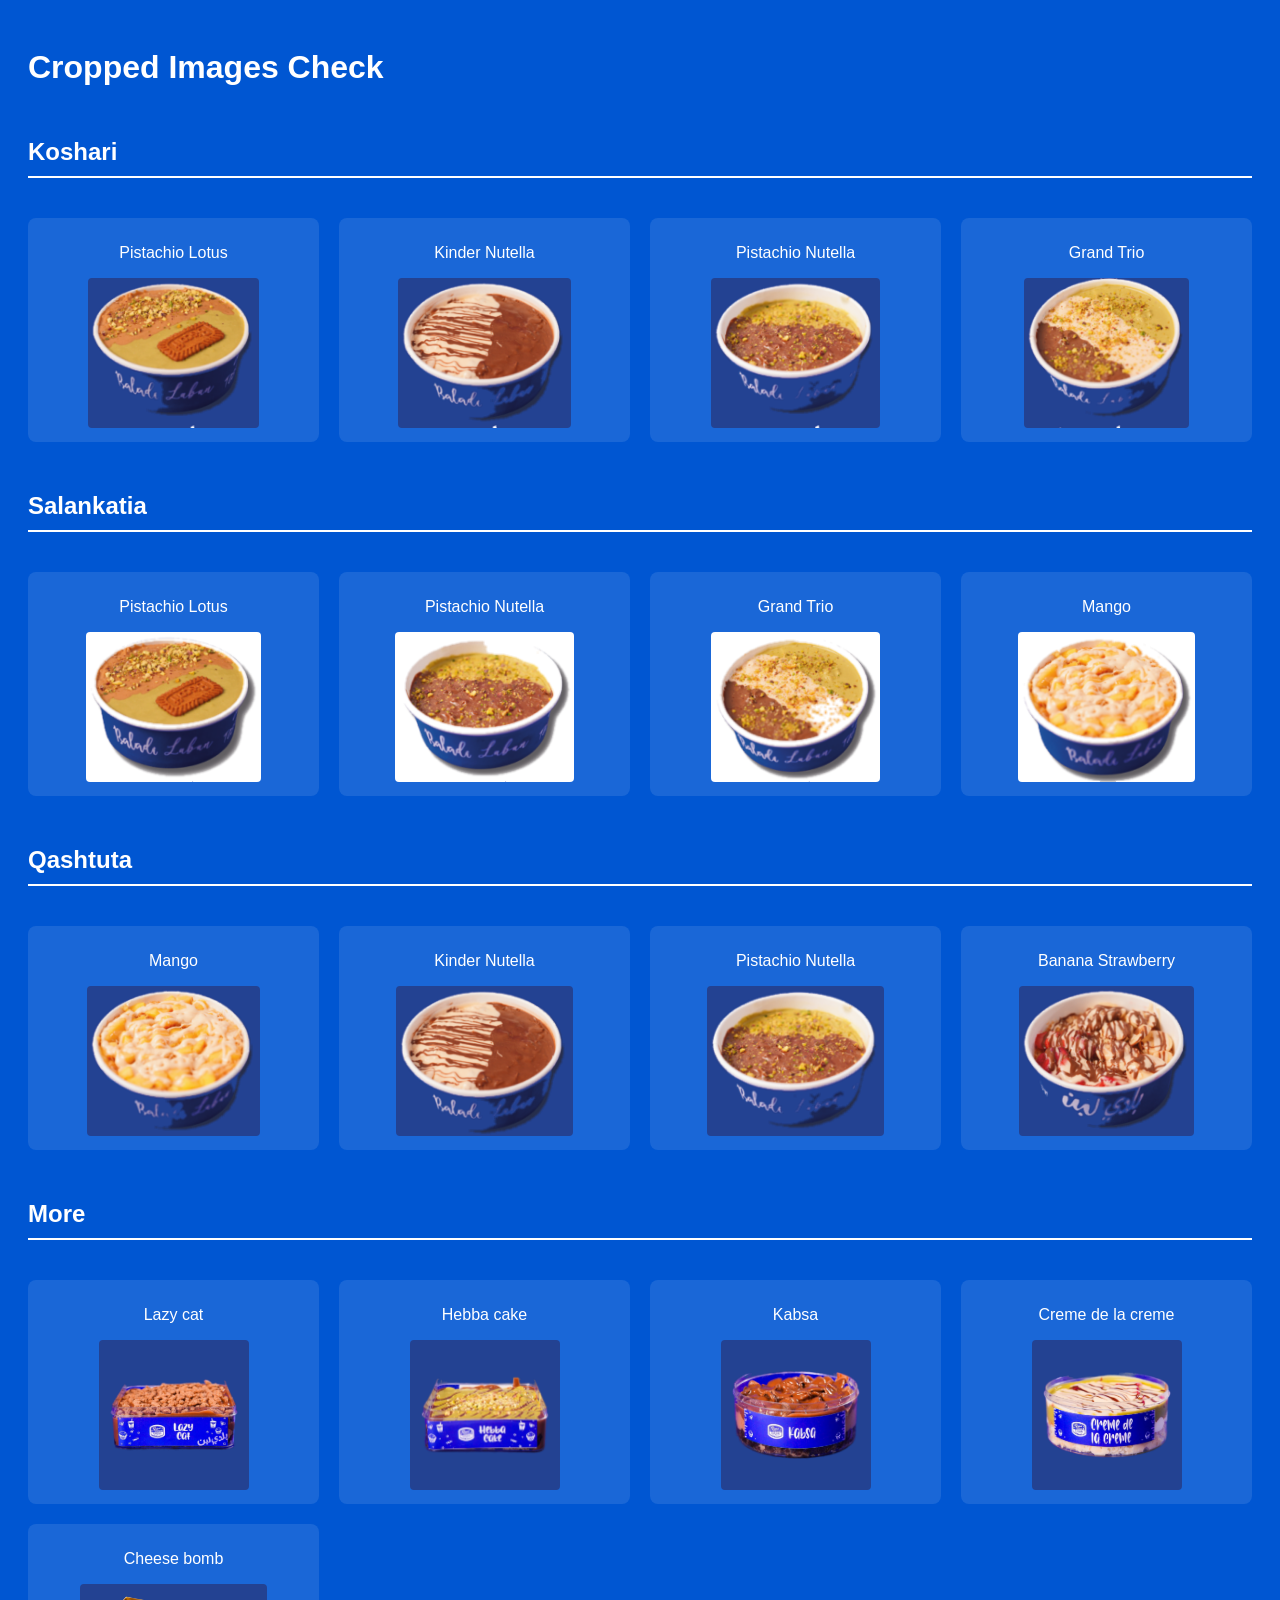
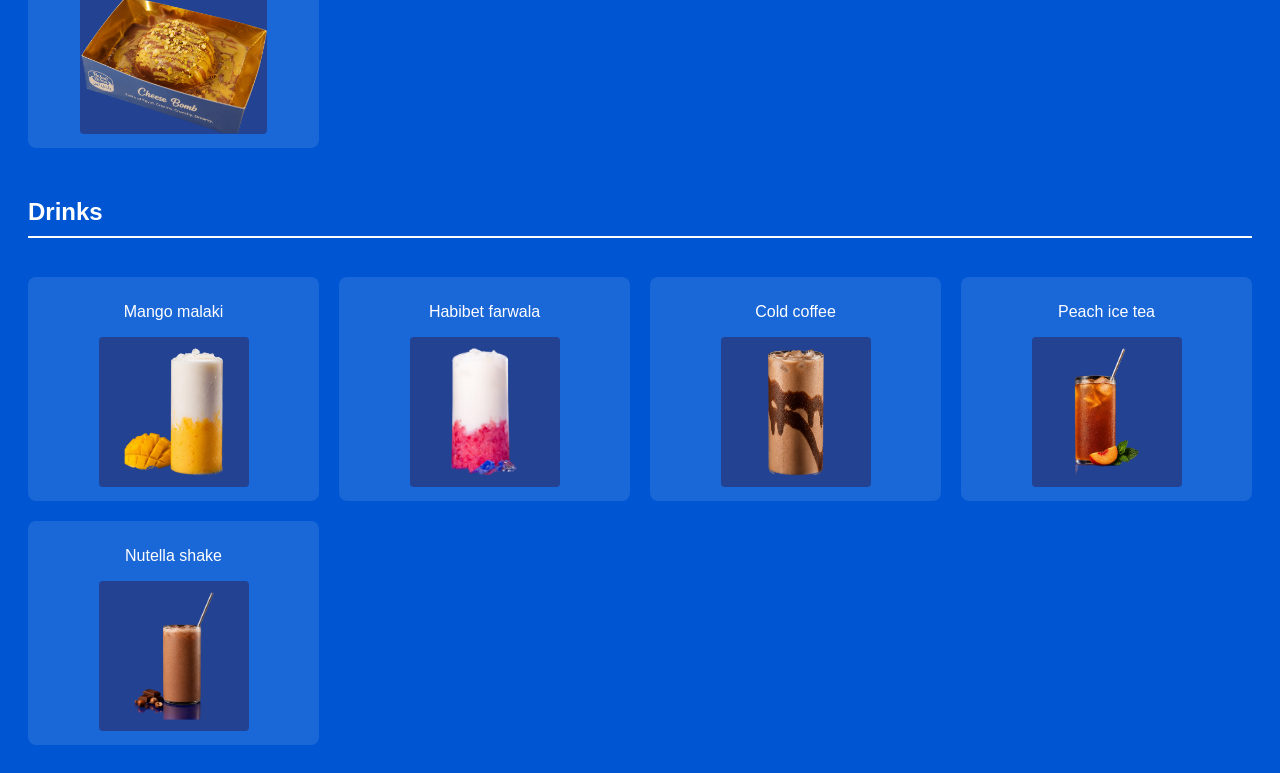
<file: check_images.html>
<!DOCTYPE html>
<html lang="en">
<head>
    <meta charset="UTF-8">
    <title>Check Cropped Menu Images</title>
    <style>
        body {
            background-color: #0056D2;
            color: white;
            font-family: sans-serif;
            padding: 20px;
        }
        .grid {
            display: grid;
            grid-template-columns: repeat(4, 1fr);
            gap: 20px;
        }
        .card {
            background-color: rgba(255,255,255,0.1);
            padding: 10px;
            border-radius: 8px;
            text-align: center;
        }
        .card img {
            max-width: 100%;
            height: auto;
            max-height: 150px;
            object-fit: contain;
            background-color: #234292;
            border-radius: 4px;
        }
        .card.white-bg img {
            background-color: white;
        }
        h2 {
            grid-column: 1 / -1;
            margin-top: 30px;
            border-bottom: 2px solid white;
            padding-bottom: 10px;
        }
    </style>
</head>
<body>
    <h1>Cropped Images Check</h1>
    <div class="grid">
        <h2>Koshari</h2>
        <div class="card">
            <p>Pistachio Lotus</p>
            <img src="./images/menu_trans/koshari_pistachio_lotus.png">
        </div>
        <div class="card">
            <p>Kinder Nutella</p>
            <img src="./images/menu_trans/koshari_kinder_nutella.png">
        </div>
        <div class="card">
            <p>Pistachio Nutella</p>
            <img src="./images/menu_trans/koshari_pistachio_nutella.png">
        </div>
        <div class="card">
            <p>Grand Trio</p>
            <img src="./images/menu_trans/koshari_grand_trio.png">
        </div>

        <h2>Salankatia</h2>
        <div class="card white-bg">
            <p>Pistachio Lotus</p>
            <img src="./images/menu_trans/salankatia_pistachio_lotus.png">
        </div>
        <div class="card white-bg">
            <p>Pistachio Nutella</p>
            <img src="./images/menu_trans/salankatia_pistachio_nutella.png">
        </div>
        <div class="card white-bg">
            <p>Grand Trio</p>
            <img src="./images/menu_trans/salankatia_grand_trio.png">
        </div>
        <div class="card white-bg">
            <p>Mango</p>
            <img src="./images/menu_trans/salankatia_mango.png">
        </div>

        <h2>Qashtuta</h2>
        <div class="card">
            <p>Mango</p>
            <img src="./images/menu_trans/qashtuta_mango.png">
        </div>
        <div class="card">
            <p>Kinder Nutella</p>
            <img src="./images/menu_trans/qashtuta_kinder_nutella.png">
        </div>
        <div class="card">
            <p>Pistachio Nutella</p>
            <img src="./images/menu_trans/qashtuta_pistachio_nutella.png">
        </div>
        <div class="card">
            <p>Banana Strawberry</p>
            <img src="./images/menu_trans/qashtuta_banana_strawberry.png">
        </div>

        <h2>More</h2>
        <div class="card">
            <p>Lazy cat</p>
            <img src="./images/menu_trans/more/lazy_cat.png">
        </div>
        <div class="card">
            <p>Hebba cake</p>
            <img src="./images/menu_trans/more/hebba_cake.png">
        </div>
        <div class="card">
            <p>Kabsa</p>
            <img src="./images/menu_trans/more/kabsa.png">
        </div>
        <div class="card">
            <p>Creme de la creme</p>
            <img src="./images/menu_trans/more/creme_de_la_creme.png">
        </div>
        <div class="card">
            <p>Cheese bomb</p>
            <img src="./images/menu_trans/more/cheese_bomb.png">
        </div>

        <h2>Drinks</h2>
        <div class="card">
            <p>Mango malaki</p>
            <img src="./images/menu_trans/more/mango_malaki.png">
        </div>
        <div class="card">
            <p>Habibet farwala</p>
            <img src="./images/menu_trans/more/habibet_farwala.png">
        </div>
        <div class="card">
            <p>Cold coffee</p>
            <img src="./images/menu_trans/more/cold_coffee.png">
        </div>
        <div class="card">
            <p>Peach ice tea</p>
            <img src="./images/menu_trans/more/peach_ice_tea.png">
        </div>
        <div class="card">
            <p>Nutella shake</p>
            <img src="./images/menu_trans/more/nuttela_shake.png">
        </div>
    </div>
</body>
</html>
</file>
<file: styles.css>
﻿@import url("./styles/base.css");
@import url("./styles/navigation.css");
@import url("./styles/menu.css");
@import url("./styles/hero.css");
@import url("./styles/products.css");
@import url("./styles/marquee.css");
@import url("./styles/locations.css");
@import url("./styles/editorial.css");
@import url("./styles/instagram.css");
@import url("./styles/footer.css");
@import url("./styles/responsive.css");
</file>
